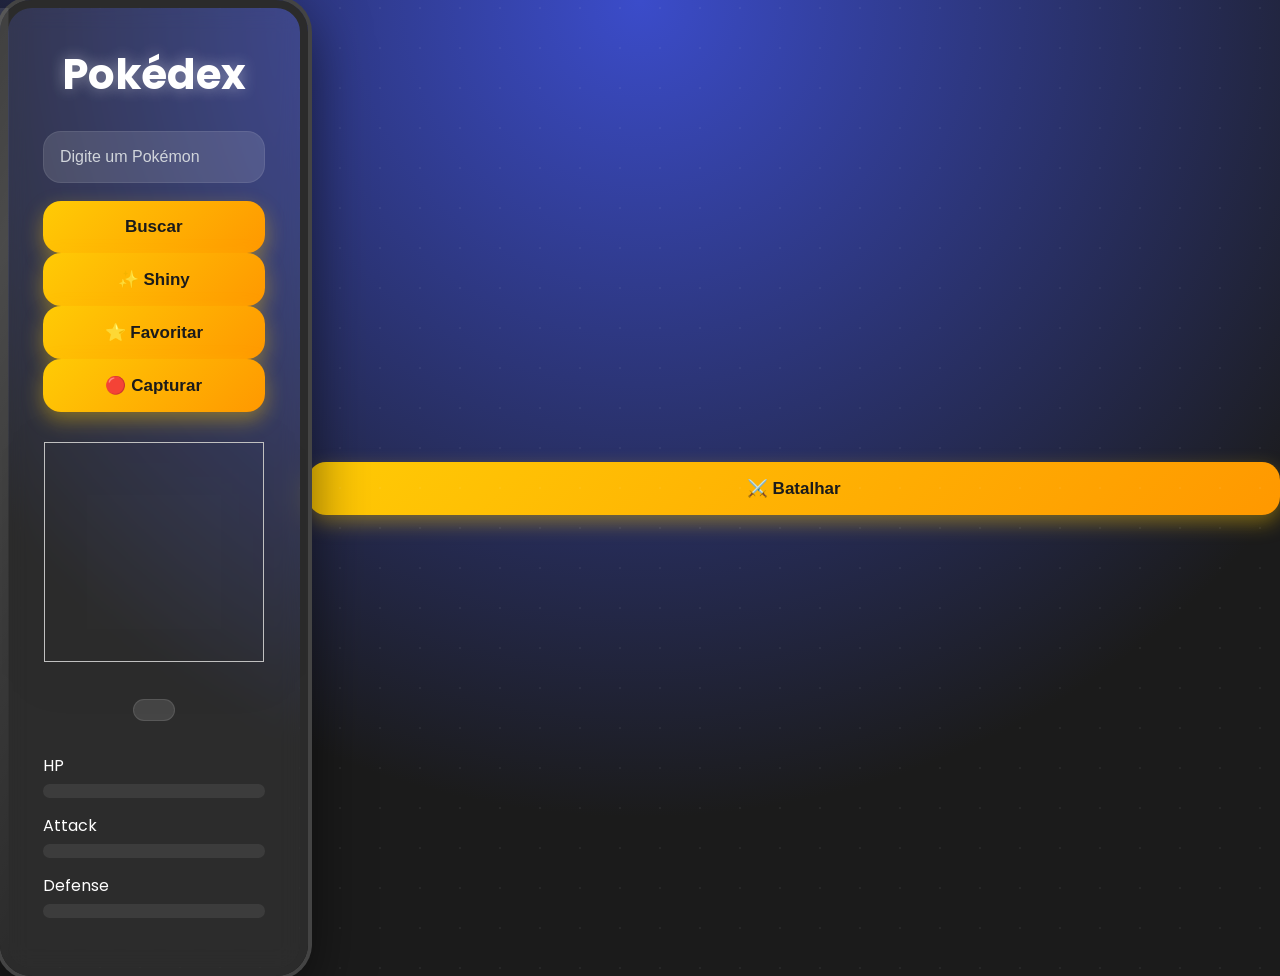
<file: index.html>
<!DOCTYPE html>
<html lang="pt-br">
<head>

    <meta charset="UTF-8">

    <meta name="viewport"
    content="width=device-width, initial-scale=1.0">

    <title>Pokédex</title>

    <link rel="stylesheet" href="style.css">

</head>
<body>

    <div class="container">

        <h1>Pokédex</h1>

        <input
        type="text"
        id="pokemonInput"
        placeholder="Digite um Pokémon">

        <button onclick="buscarPokemon()">
            Buscar
        </button>

        <button onclick="toggleShiny()">
            ✨ Shiny
        </button>

        <button onclick="favoritarPokemon()">
            ⭐ Favoritar
        </button>
        
        <button onclick="capturarPokemon()">
            🔴 Capturar
        </button>

        <div class="pokemon-box">

            <img id="pokemonImage">

            <h2 id="pokemonName"></h2>

            <p id="pokemonId"></p>

            <p id="pokemonType"></p>

            <div class="stats">

                <div class="stat">
                    <span>HP</span>

                    <div class="bar">
                        <div id="hpBar"></div>
                    </div>
                </div>

                <div class="stat">
                    <span>Attack</span>

                    <div class="bar">
                        <div id="attackBar"></div>
                    </div>
                </div>

                <div class="stat">
                    <span>Defense</span>

                    <div class="bar">
                        <div id="defenseBar"></div>
                    </div>
                </div>

            </div>

        </div>

    </div>

    <div id="evolutionBox"></div>
    
    <button onclick="batalharPokemon()">
        ⚔️ Batalhar
    </button>

    <audio id="pokemonCry"></audio>

    <script src="script.js"></script>

    <audio
     id="bgMusic"
     loop
     autoplay>

     <source
     src="https://vgmsite.com/soundtracks/pokemon-gameboy-sound-collection/xdzrmzkh/101-opening.mp3"
     type="audio/mpeg">

     </audio>

</body>
</html>
</file>
<file: style.css>
@import url('https://fonts.googleapis.com/css2?family=Poppins:wght@300;400;500;600;700&display=swap');

*{
    margin:0;
    padding:0;
    box-sizing:border-box;
}

body{

    font-family:'Poppins', sans-serif;

    min-height:100vh;

    display:flex;
    justify-content:center;
    align-items:center;

    background:
    radial-gradient(circle at top,
    #3b4cca,
    #1b1b1b 70%);

    overflow:hidden;
}

.container{

    width:380px;

    background:rgba(255,255,255,0.08);

    backdrop-filter:blur(14px);

    border:1px solid rgba(255,255,255,0.15);

    border-radius:32px;

    padding:35px;

    text-align:center;

    box-shadow:
    0 10px 40px rgba(0,0,0,0.5);

    animation:flutuar 3s ease-in-out infinite;
}

@keyframes flutuar{

    0%{
        transform:translateY(0px);
    }

    50%{
        transform:translateY(-8px);
    }

    100%{
        transform:translateY(0px);
    }
}

h1{

    color:white;

    font-size:42px;

    margin-bottom:25px;

    text-shadow:
    0 0 15px rgba(255,255,255,0.4);
}

input{

    width:100%;

    padding:16px;

    border:none;

    outline:none;

    border-radius:18px;

    background:rgba(255,255,255,0.12);

    color:white;

    font-size:16px;

    margin-bottom:18px;

    border:1px solid rgba(255,255,255,0.08);
}

input::placeholder{

    color:#d1d5db;
}

button{

    width:100%;

    padding:16px;

    border:none;

    border-radius:18px;

    background:linear-gradient(
        135deg,
        #ffcb05,
        #ff9800
    );

    color:#1b1b1b;

    font-size:17px;

    font-weight:700;

    cursor:pointer;

    transition:0.3s;

    box-shadow:
    0 8px 20px rgba(255,203,5,0.4);
}

button:hover{

    transform:scale(1.03);

    box-shadow:
    0 10px 30px rgba(255,203,5,0.6);
}

.pokemon-box{

    margin-top:30px;

    color:white;
}

.pokemon-box img{

    width:220px;

    height:220px;

    object-fit:contain;

    margin-bottom:10px;

    filter:
    drop-shadow(0 10px 20px rgba(0,0,0,0.5));

    transition:0.3s;
}

.pokemon-box img:hover{

    transform:scale(1.08) rotate(-3deg);
}

#pokemonName{

    font-size:34px;

    margin-bottom:10px;

    text-transform:capitalize;
}

#pokemonId{

    font-size:20px;

    color:#d1d5db;

    margin-bottom:10px;
}

#pokemonType{

    display:inline-block;

    padding:10px 20px;

    border-radius:999px;

    background:rgba(255,255,255,0.12);

    border:1px solid rgba(255,255,255,0.1);

    font-weight:600;

    margin-top:10px;
}

@media(max-width:500px){

    .container{

        width:92%;
        padding:25px;
    }

    h1{

        font-size:34px;
    }

    .pokemon-box img{

        width:180px;
        height:180px;
    }
}

.stats{

    margin-top:25px;

    text-align:left;
}

.stat{

    margin-bottom:15px;
}

.stat span{

    display:block;

    margin-bottom:6px;

    color:white;
}

.bar{

    width:100%;

    height:14px;

    background:rgba(255,255,255,0.08);

    border-radius:999px;

    overflow:hidden;
}

.bar div{

    height:100%;

    width:0%;

    border-radius:999px;

    transition:1s;
}

#hpBar{
    background:#22c55e;
}

#attackBar{
    background:#ef4444;
}

#defenseBar{
    background:#3b82f6;
}

#evolutionBox{

    margin-top:25px;

    color:white;

    font-size:18px;
}

body::before{

    content:"";

    position:fixed;

    width:200%;

    height:200%;

    background:
    radial-gradient(
        white 1px,
        transparent 1px
    );

    background-size:40px 40px;

    opacity:0.05;

    animation:mover 30s linear infinite;
}

@keyframes mover{

    from{

        transform:translate(0,0);
    }

    to{

        transform:translate(-200px,-200px);
    }
}

.container::before{

    content:"";

    position:absolute;

    inset:0;

    background:
    linear-gradient(
        120deg,

        transparent,

        rgba(255,255,255,0.15),

        transparent
    );

    transform:translateX(-100%);

    animation:holo 4s linear infinite;
}

@keyframes holo{

    to{

        transform:translateX(100%);
    }
}

.container{

    position:relative;

    border:
    8px solid #2b2b2b;

    box-shadow:
    0 0 0 4px #444,
    0 20px 60px rgba(0,0,0,0.6);
}
</file>
